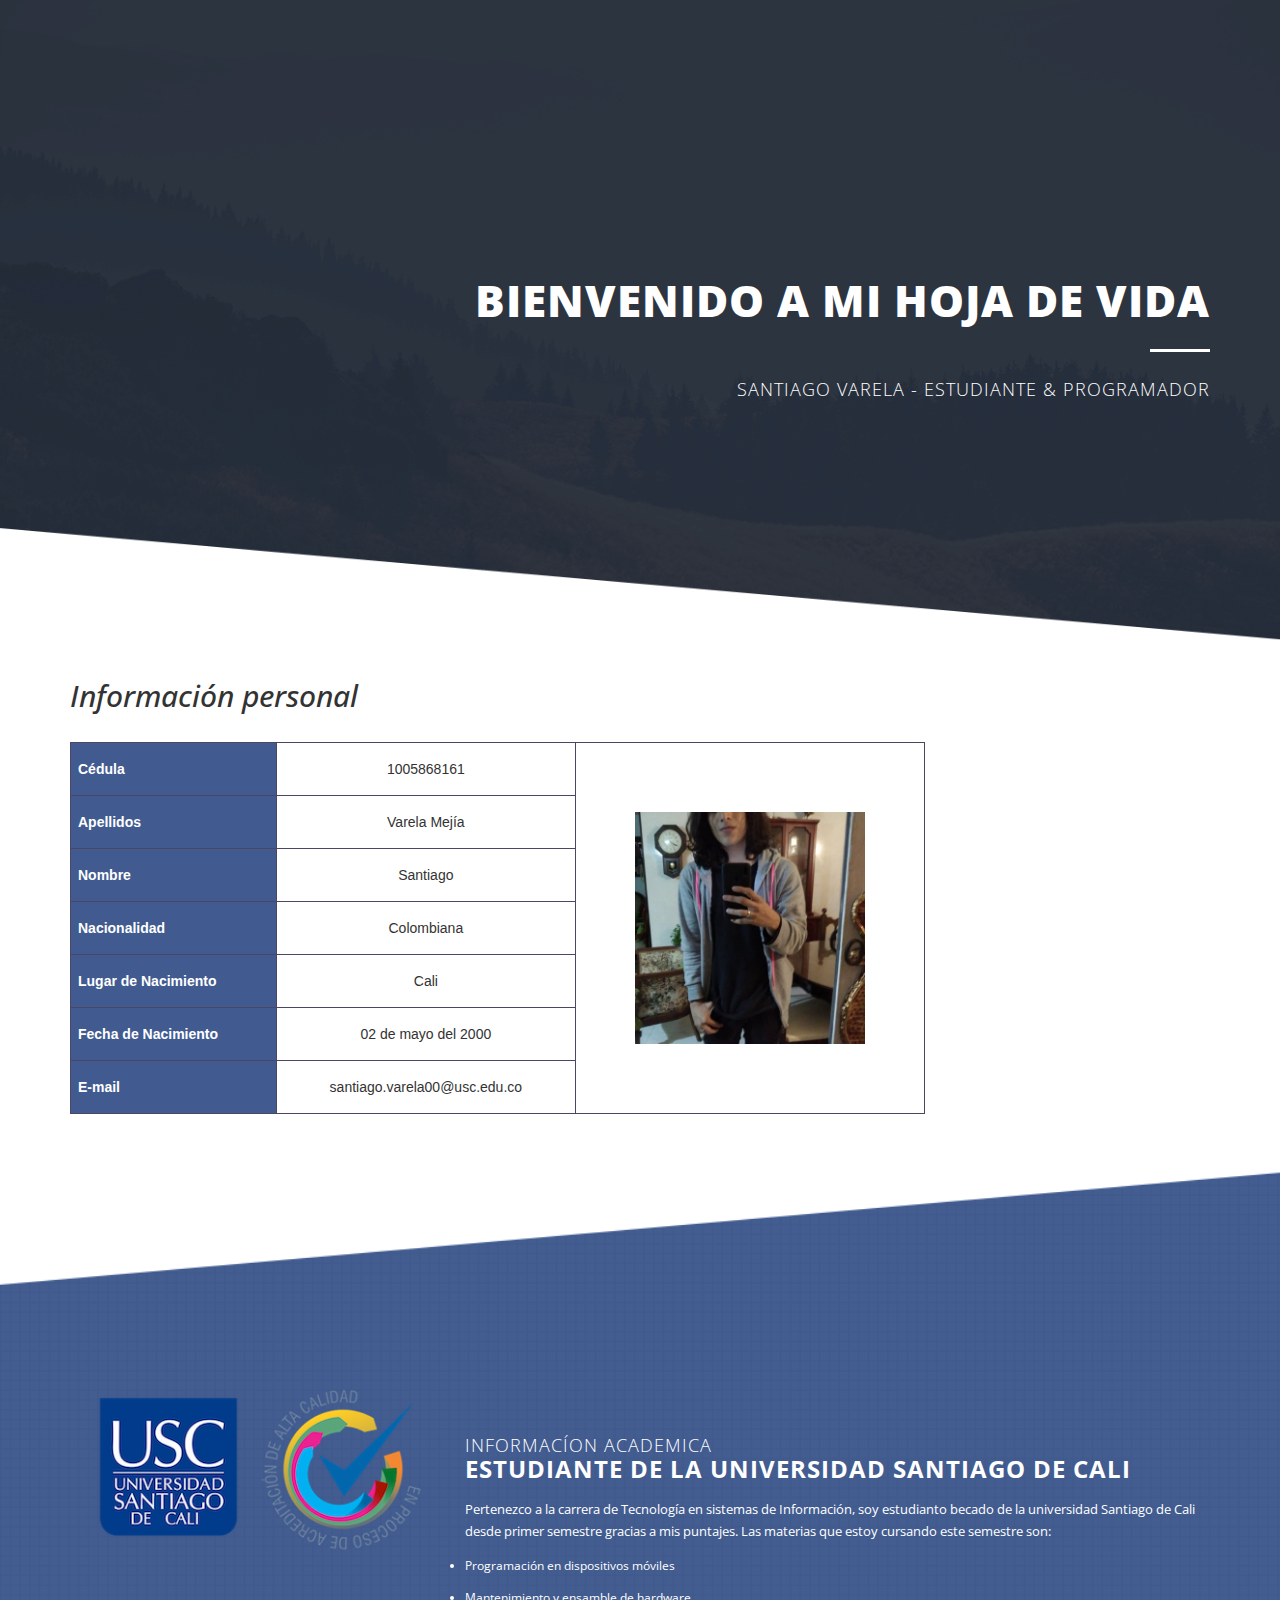
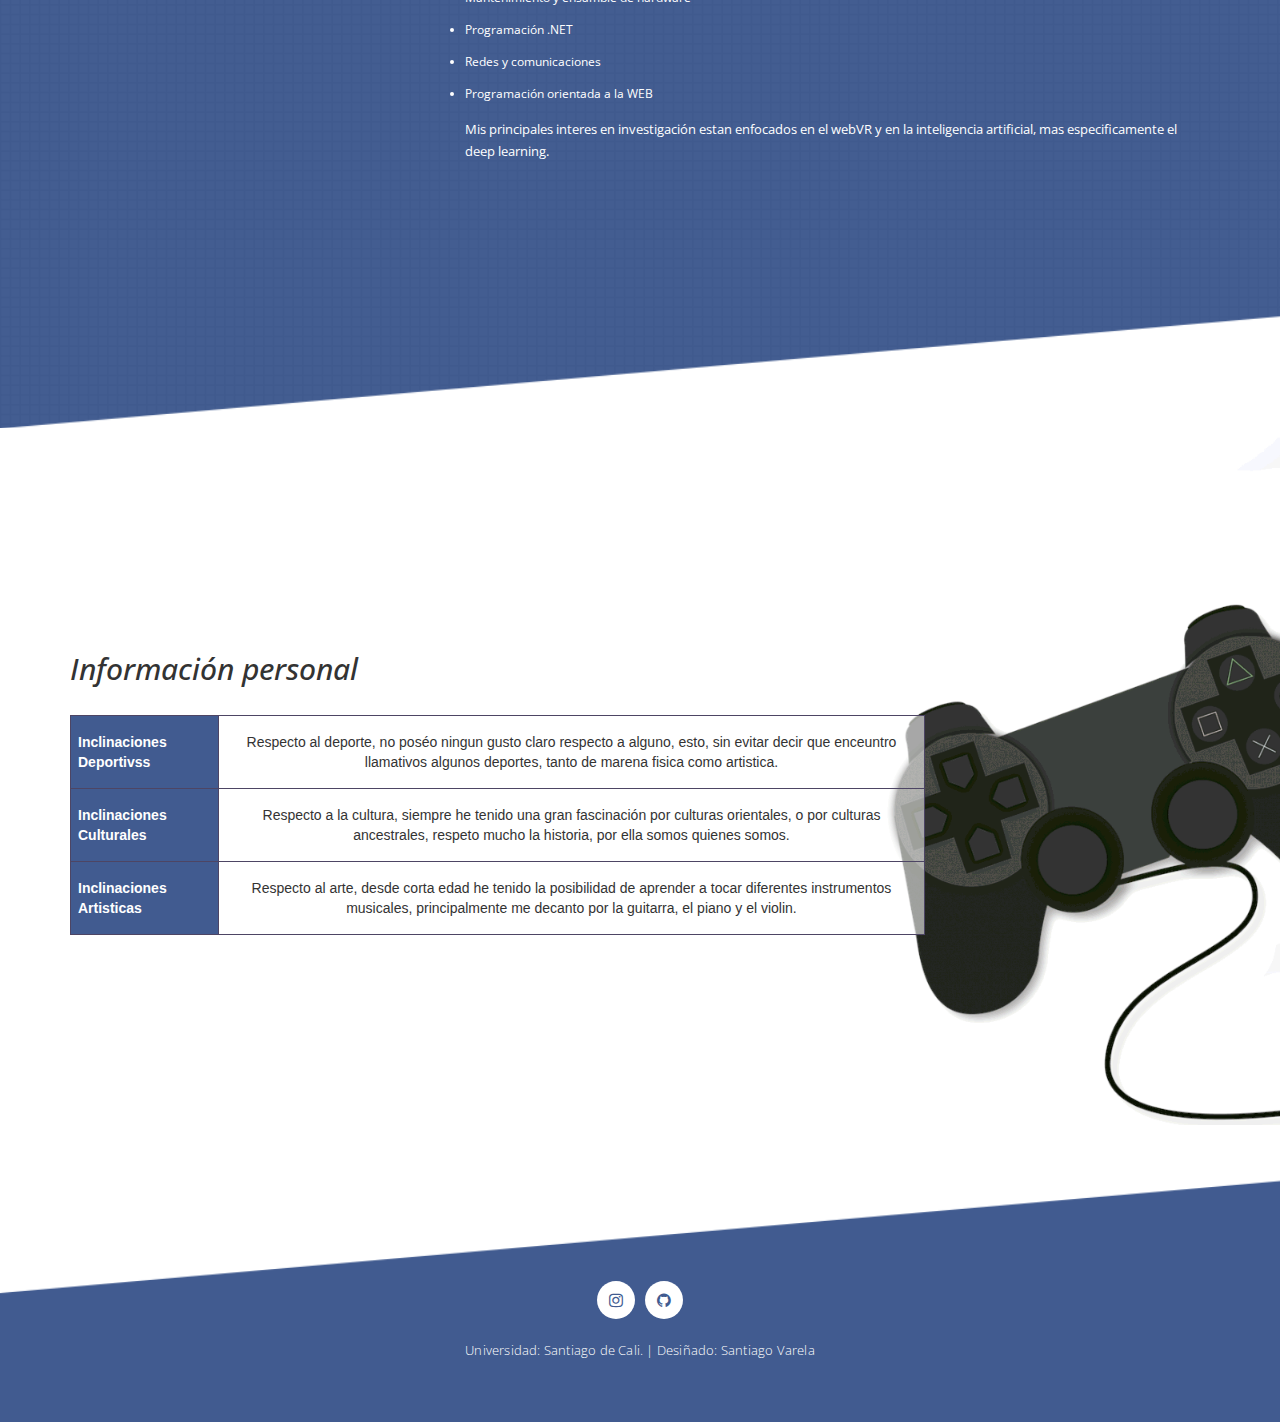
<file: CV Santiago/index.html>
<!doctype html>
<html lang="es">
    <head>
    <meta charset="utf-8">
    <title>Hoja de vida</title>
    <meta name="description" content="Mi hoja de vida">
    <meta name="viewport" content="width=device-width, initial-scale=1">
    <link rel="shortcut icon" href="./img/ghost.png" />
    <link href="https://fonts.googleapis.com/css?family=Open+Sans:300,400,600,700,800" rel="stylesheet">
    <link rel="stylesheet" href="./css/bootstrap.min.css">
    <link rel="stylesheet" href="./css/bootstrap-theme.min.css">
    <link rel="stylesheet" href="./css/fontAwesome.css">
    <link rel="stylesheet" href="./css/style.css">

    <script src="./js/vendor/modernizr-2.8.3-respond-1.4.2.min.js"></script>
  </head>
  <body>
    <section class="first-section">
      <div class="container">
        <div class="text-content">
          <h2>Bienvenido a mi hoja de vida</h2>
          <div class="line-dec"></div>
          <span>Santiago Varela - Estudiante &amp; programador</span>
        </div>
      </div>
    </section>

    <section class="second-section">
      <div class="container">
        <p><h2><i>Información personal</i></h2></p><br />
        <table>
          <tr>
            <th>Cédula</th>
            <td>1005868161</td>
            <td rowspan="7">
                <a href="./img/foto.jpg" data-lightbox="image-1">
                  <img src="./img/foto.jpg" width="230" class="alignleft" alt="Mi foto." />
                </a>
            </td>
          </tr>
          <tr>
            <th>Apellidos</th>
            <td>Varela Mejía</td>
          </tr>
          <tr>
            <th>Nombre</th>
            <td>Santiago</td>
          </tr>
          <tr>
            <th>Nacionalidad</th>
            <td>Colombiana</td>
          </tr>
          <tr>
            <th>Lugar de Nacimiento</th>
            <td>Cali</td>
          </tr>
          <tr>
            <th>Fecha de Nacimiento</th>
            <td>02 de mayo del 2000</td>
          </tr>
          <tr>
            <th>E-mail</th>
            <td>santiago.varela00@usc.edu.co</td>
          </tr>
      </table>
      </div>
    </section>

    <section class="third-section">
      <div class="container">
        <div class="left-image col-md-4">
          <img src="./img/logo.png" alt="logo USC">
        </div>
        <div class="right-text col-md-8">
          <h4><em>Informacíon academica</em><br>Estudiante de la universidad Santiago de Cali</h4>
          <p>Pertenezco a la carrera de Tecnología en sistemas de Información, soy estudianto becado de la universidad Santiago de Cali desde primer semestre gracias a mis puntajes. Las materias que estoy cursando este semestre son:</p>
          <li>Programación en dispositivos móviles</li>
          <li>Mantenimiento y ensamble de hardware</li>
          <li>Programación .NET</li>
          <li>Redes y comunicaciones</li>
          <li>Programación orientada a la WEB</li>
          <p>Mis principales interes en investigación estan enfocados en el webVR y en la inteligencia artificial, mas especificamente el deep learning.</p>
        </div>
      </div>
    </section>

    <section class="fourth-section">
      <div class="container">
        <p><h2><i>Información personal</i></h2></p><br />
        <table>
          <tr>
            <th>Inclinaciones Deportivss</th>
            <td>Respecto al deporte, no poséo ningun gusto claro respecto a alguno, esto, sin evitar decir que enceuntro llamativos algunos deportes, tanto de marena fisica como artistica.</td>
          </tr>
          <tr>
            <th>Inclinaciones Culturales</th>
            <td>Respecto a la cultura, siempre he tenido una gran fascinación por culturas orientales, o por culturas ancestrales, respeto mucho la historia, por ella somos quienes somos.</td>
          </tr>
          <tr>
            <th>Inclinaciones Artisticas</th>
            <td>Respecto al arte, desde corta edad he tenido la posibilidad de aprender a tocar diferentes instrumentos musicales, principalmente me decanto por la guitarra, el piano y el violin.</td>
          </tr>
        </table>
      </div>
    </section>

    <footer>
      <div class="container">
        <ul>
          <li><a href="https://www.instagram.com/santiago_0502_/"><i class="fa fa-instagram"></i></a></li>
          <li><a href="https://github.com/sirzes02"><i class="fa fa-github"></i></a></li>
        </ul>
        <p>Universidad: Santiago de Cali. | Desiñado: Santiago Varela</p>
      </div>
    </footer>
    
    <script src="//ajax.googleapis.com/ajax/libs/jquery/1.11.2/jquery.min.js"></script>
    <script src="./js/vendor/bootstrap.min.js"></script>
    <script src="./js/plugins.js"></script>

    <audio id="music" src="./music/days.mp3" autoplay loop></audio>

    <script>
      document.getElementById("music").volume = 0.1;
    </script>
  </body>
</html>
</file>
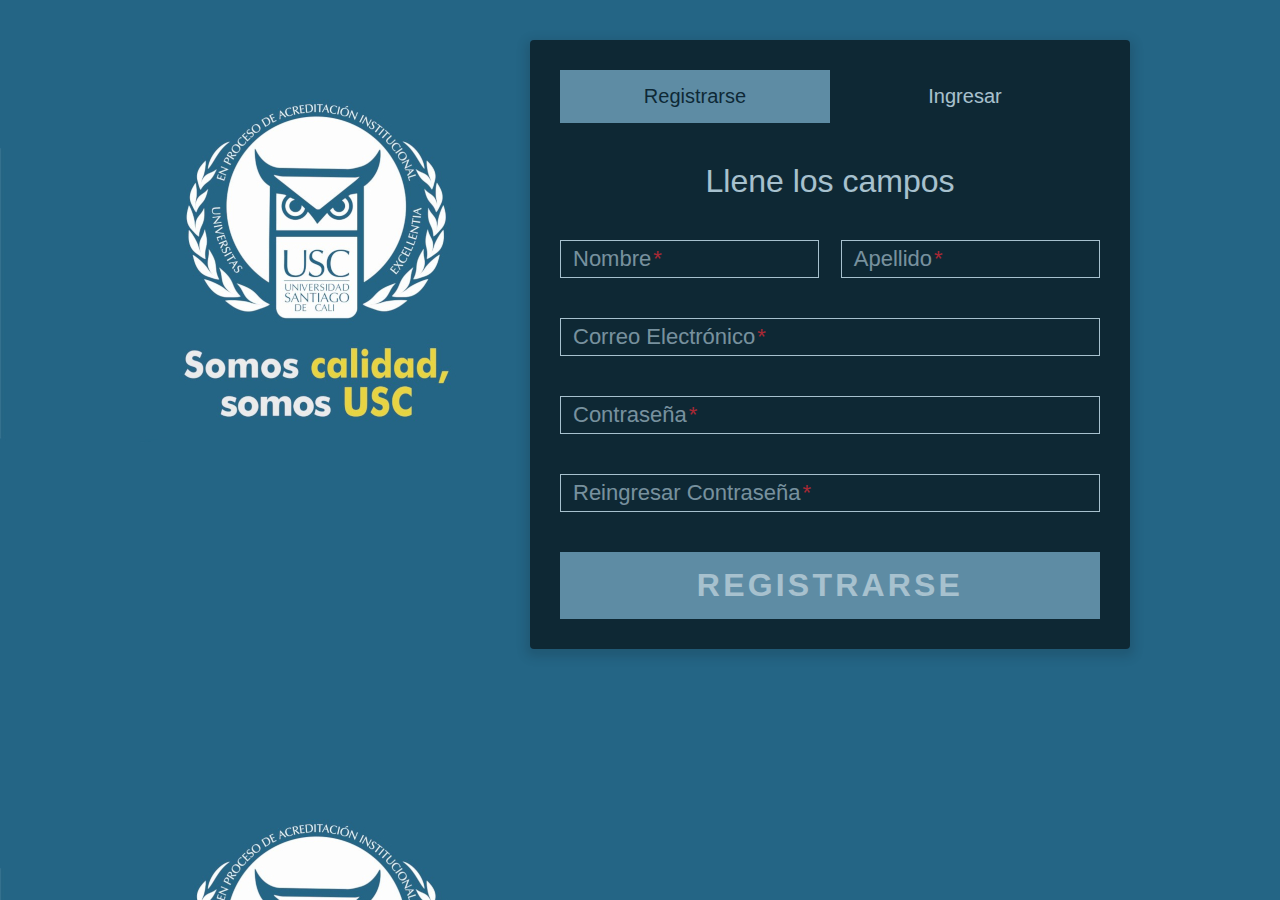
<file: Task Me/login.html>
<!DOCTYPE html>
<html>
<head>
  <title>Iniciar Sesión</title>
  <meta charset="utf-8">
  <!--EVITAR CACHE-->
    <meta http-equiv="Expires" content="0">
    <meta http-equiv="Last-Modified" content="0">
    <meta http-equiv="Cache-Control" content="no-cache, mustrevalidate">
    <meta http-equiv="Pragma" content="no-cache">
  <!---------------->
  <!--RESPONSIVE-->
    <meta name="viewport" content="width=device-width, initial-scale=1.0">
  <!-------------->
  <link rel="stylesheet" href="css/style.css"> 
</head>
<body>
  <div class="form"> 
    <ul class="tab-group">
      <li class="tab active"><a href="#signup">Registrarse</a></li>
      <li class="tab"><a href="#login">Ingresar</a></li>
    </ul>
    <div class="tab-content">
      <div id="signup">   
        <h1>Llene los campos</h1>
        <!--<form action="controlador/usuariosControlador.php" method="post">-->
        <form action="./controlador/usuarioControlador.php" method="POST">
          <div class="top-row">
            <div class="field-wrap">
              <label>
                Nombre<span class="req">*</span>
              </label>
              <input type="text" required autocomplete="off" name="nombreRegistro" />
            </div>
            <div class="field-wrap">
              <label>
                Apellido<span class="req">*</span>
              </label>
              <input type="text" required autocomplete="off" name="apellidoRegistro"/>
            </div>
          </div>
          <div class="field-wrap">
            <label>
              Correo Electrónico<span class="req">*</span>
            </label>
            <input type="email" required autocomplete="off" name="correoRegistro"/>
          </div>
          <div class="field-wrap">
            <label>
              Contraseña<span class="req">*</span>
            </label>
            <input type="password" required autocomplete="off" name="contraseniaRegistro"/>
          </div>
          <div class="field-wrap">
            <label>
              Reingresar Contraseña<span class="req">*</span>
            </label>
            <input type="password" required autocomplete="off" name="contraseniaRegistro2">
          </div>
          <button type="submit" class="button button-block" name="registro">Registrarse</button>
        </form>
      </div>
      <div id="login">   
        <h1>¡Bienvenido de vuelta!</h1>
        <form action="./controlador/usuarioControlador.php" method="post">
          <div class="field-wrap">
          <label>
            Correo Electrónico<span class="req">*</span>
          </label>
          <input type="email" required autocomplete="off" name="correoIngreso"/>
          </div>
        <div class="field-wrap">
          <label>
            Contraseña<span class="req">*</span>
          </label>
          <input type="password" required autocomplete="off" name="contraseniaIngreso">
        </div>
        <button class="button button-block" name="ingreso">Ingresar</button>
        </form>
      </div>
    </div>
  </div>
  <script src='http://cdnjs.cloudflare.com/ajax/libs/jquery/2.1.3/jquery.min.js'></script>
  <script src="js/index.js"></script>
</body>
</html>
</file>
<file: CV Santiago/css/style.css>
ul {
	padding: 0;
	margin: 0;
	list-style: none;
}

body {
	font-family: 'Open Sans', sans-serif;
}

p {
	font-size: 13px;
	color: #7a7a7a;
	line-height: 22px;
}

.primary-button a {
	text-decoration: none;
	padding: 10px 18px;
	display: inline-block;
	border-radius: 24px;
	font-size: 11px;
	text-transform: uppercase;
	font-weight: 700;
	letter-spacing: 1px;
}

table {
    font-family: "Trebuchet MS", Arial, Helvetica, sans-serif;
    border-collapse: collapse;
    width: 75%;
    text-align: center;
    background-color: rgba(255, 255, 255, 0.568);
}
  
td, th {
    border: .5px solid rgb(77, 69, 100);
    padding: 16px;
}

th {
	padding: 7px;
    padding-top: 7px;
    text-align: left;
    background-color: #415b90;
    color: white;
}


/* ======================
----- FIRST SECTION------
=======================*/

.first-section {
	background-image: url(../img/first-section-bg.png);
	background-size: cover;
	width: 100%;
	background-repeat: no-repeat;
	padding: 20% 0px 20% 0px;
}

.first-section .text-content {
	text-align: right;
	color: #fff;
}

.first-section .text-content h2 {
	font-size: 44px;
	text-transform: uppercase;
	font-weight: 900;
	letter-spacing: 1px;
}

.first-section .text-content .line-dec {
	width: 60px;
	height: 3px;
	background-color: #fff;
	margin: 25px 0px 25px auto;
}

.first-section .text-content span {
	font-size: 18px;
	text-transform: uppercase;
	font-weight: 300;
	letter-spacing: 1px;
}

/* ======================
----- THIRD SECTION------
=======================*/

.third-section {
	background-image: url(../img/third-section-bg.png);
	background-size: cover;
	width: 100%;
	background-repeat: no-repeat;
	padding: 20% 0px;
}

.third-section .left-image img {
	width: 100%;
	overflow: hidden;
	text-align: center;
}

.third-section .right-text {
	display: inline;
}

.third-section li{
	color: white;
	font-size: 12px;
}

.third-section em {
	font-size: 18px;
	font-style: normal;
	font-weight: 300;
}

.third-section h4 {
	margin-top: 60px;
	color: #fff;
	font-size: 24px;
	font-weight: 700;
	text-transform: uppercase;
	letter-spacing: 1px;
}

.third-section p, li {
	color: #fff;
	margin-top: 15px;
}


/* ======================
---- FOURTH SECTION -----
=======================*/

.fourth-section {
	background-image: url(../img/fourth-section-bg.png);
	background-size: cover;
	width: 100%;
	background-repeat: no-repeat;
	padding: 16% 0px;
}

/* ======================
----- FOOTER SECTION ----
=======================*/

footer {
	text-align: center;
	background-image: url(../img/footer-bg.png);
	background-size: cover;
	width: 100%;
	background-repeat: no-repeat;
	padding: 11% 0px 4% 0px;
}

footer ul {
	padding: 0;
	margin: 0;
	list-style: none;
}

footer ul li {
	display: inline-block;
	margin: 0 3px;
}

footer ul li a {
	font-size: 16px;
	color: #415b90;
	display: inline-block;
	width: 38px;
	height: 38px;
	line-height: 38px;
	text-align: center;
	background-color: #fff;
	border-radius: 50%;
}

footer ul li a:hover {
	background-color: #22304d;
	color: #415b90;
	transition: all 0.3s;
}

footer p {
	margin-top: 20px;
	font-size: 13px;
	font-weight: 300;
	letter-spacing: 0.2px;
	color: #fff;
}

footer a {
	color: #fff;
}

footer a:hover {
	color: #3CF;
}

/*========================================
----------- LIGHT BOX STYLE ------------
========================================*/

/* Preload images */
body:after {
  content: url(../img/loading.gif);
  display: none;
}

body.lb-disable-scrolling {
  overflow: hidden;
}

.lightboxOverlay {
  position: absolute;
  top: 0;
  left: 0;
  z-index: 9999;
  background-color: black;
  filter: progid:DXImageTransform.Microsoft.Alpha(Opacity=80);
  opacity: 0.8;
  display: none;
}

.lightbox {
  position: absolute;
  margin-top: 5%;
  left: 0;
  width: 100%;
  z-index: 10000;
  text-align: center;
  line-height: 0;
  font-weight: normal;
}

.lightbox .lb-image {
  display: block;
  height: auto;
  max-width: inherit;
  max-height: none;
  border-radius: 3px;

  /* Image border */
  border: 3px solid white;
}

.lightbox a img {
  border: none;
}

.lb-outerContainer {
  position: relative;
  *zoom: 1;
  width: 250px;
  height: 250px;
  margin: 0 auto;
  border-radius: 4px;

  /* Background color behind image.
     This is visible during transitions. */
  background-color: white;
}

.lb-loader {
  position: absolute;
  top: 43%;
  left: 0;
  height: 25%;
  width: 100%;
  text-align: center;
  line-height: 0;
}

.lb-cancel {
  display: block;
  width: 32px;
  height: 32px;
  margin: 0 auto;
  background: url(../img/loading.gif) no-repeat;
}
</file>
<file: Task Me/css/style.css>
*{
  box-sizing: border-box;
  margin:0px;
  padding:0px;
}

body {
  background:url(../img/fondo.png);
  -webkit-background-size: cover;
  -moz-background-size: cover;
  -o-background-size: cover;
  background-size: cover;
  font-family: 'Titillium Web', sans-serif;
  background-size:cover;
}

.form {
  padding: 30px;
  max-width: 600px;
  margin: 40px auto;
  margin-right: 150px;
  border-radius: 4px;
  box-shadow: 0 4px 10px 4px rgba(19, 35, 47, 0.3);
  transition: .5s ease;
  background: #000;
  opacity: 0.6;
}

.form:hover {
  box-shadow: 0px 0px 30px 8px rgba(18,18,18,0.7);
  opacity: 0.65;
	}

.tab-group {
  list-style: none;
  padding: 0;
  margin: 0 0 40px 0;
}

.tab-group:after {
  content: "";
  display: table;
  clear: both;
}

.tab-group li a {
  display: block;
  text-decoration: none;
  padding: 15px;
  background: #000;
  color: #fff;
  font-size: 20px;
  float: left;
  width: 50%;
  text-align: center;
  cursor: pointer;
  transition: .5s ease;
}

.tab-group li a:hover {
  background: #246585;
  color: #ffffff;
}

.tab-group .active a {
  background: #86A6BA;
  color: #000;
}

.tab-content > div:last-child {
  display: none;
}

h1 {
  text-align: center;
  color: #fff;
  font-weight: 300;
  margin: 0 0 40px;
}

label {
  position: absolute;
  transform: translateY(6px);
  left: 13px;
  color: rgba(255,255,255,0.7);
  transition: all 0.3s ease;
  pointer-events: none;
  font-size: 22px;
}

label .req {
  margin: 2px;
  color: red;
}

label.active {
  transform: translateY(50px);
  left: 2px;
  font-size: 14px;
}

label.active .req {
  opacity: 0;
}

label.highlight {
  color: #fff;
  margin-top:-10px;
}

input {
  font-size: 22px;
  display: block;
  width: 100%;
  height: 100%;
  padding: 5px 10px;
  background: none;
  background-image: none;
  border: 1px solid #fff;
  color: #fff;
  border-radius: 0;
  transition: border-color .25s ease, box-shadow .25s ease;
}

.field-wrap {
  position: relative;
  margin-bottom: 40px;
}

.top-row:after {
  content: "";
  display: table;
  clear: both;
}

.top-row > div {
  float: left;
  width: 48%;
  margin-right: 4%;
}

.top-row > div:last-child {
  margin: 0;
}

.button {
  border: 0;
  outline: none;
  border-radius: 0;
  padding: 15px 0;
  font-size: 2rem;
  font-weight: 600;
  text-transform: uppercase;
  letter-spacing: .1em;
  background: #86A6BA;
  color: #ffffff;
  transition: all 0.5s ease;
  cursor: pointer;
}

.button:hover, .button:focus {
  background: #246585;
  color: #000;
}

.button-block {
  display: block;
  width: 100%;
}
</file>
